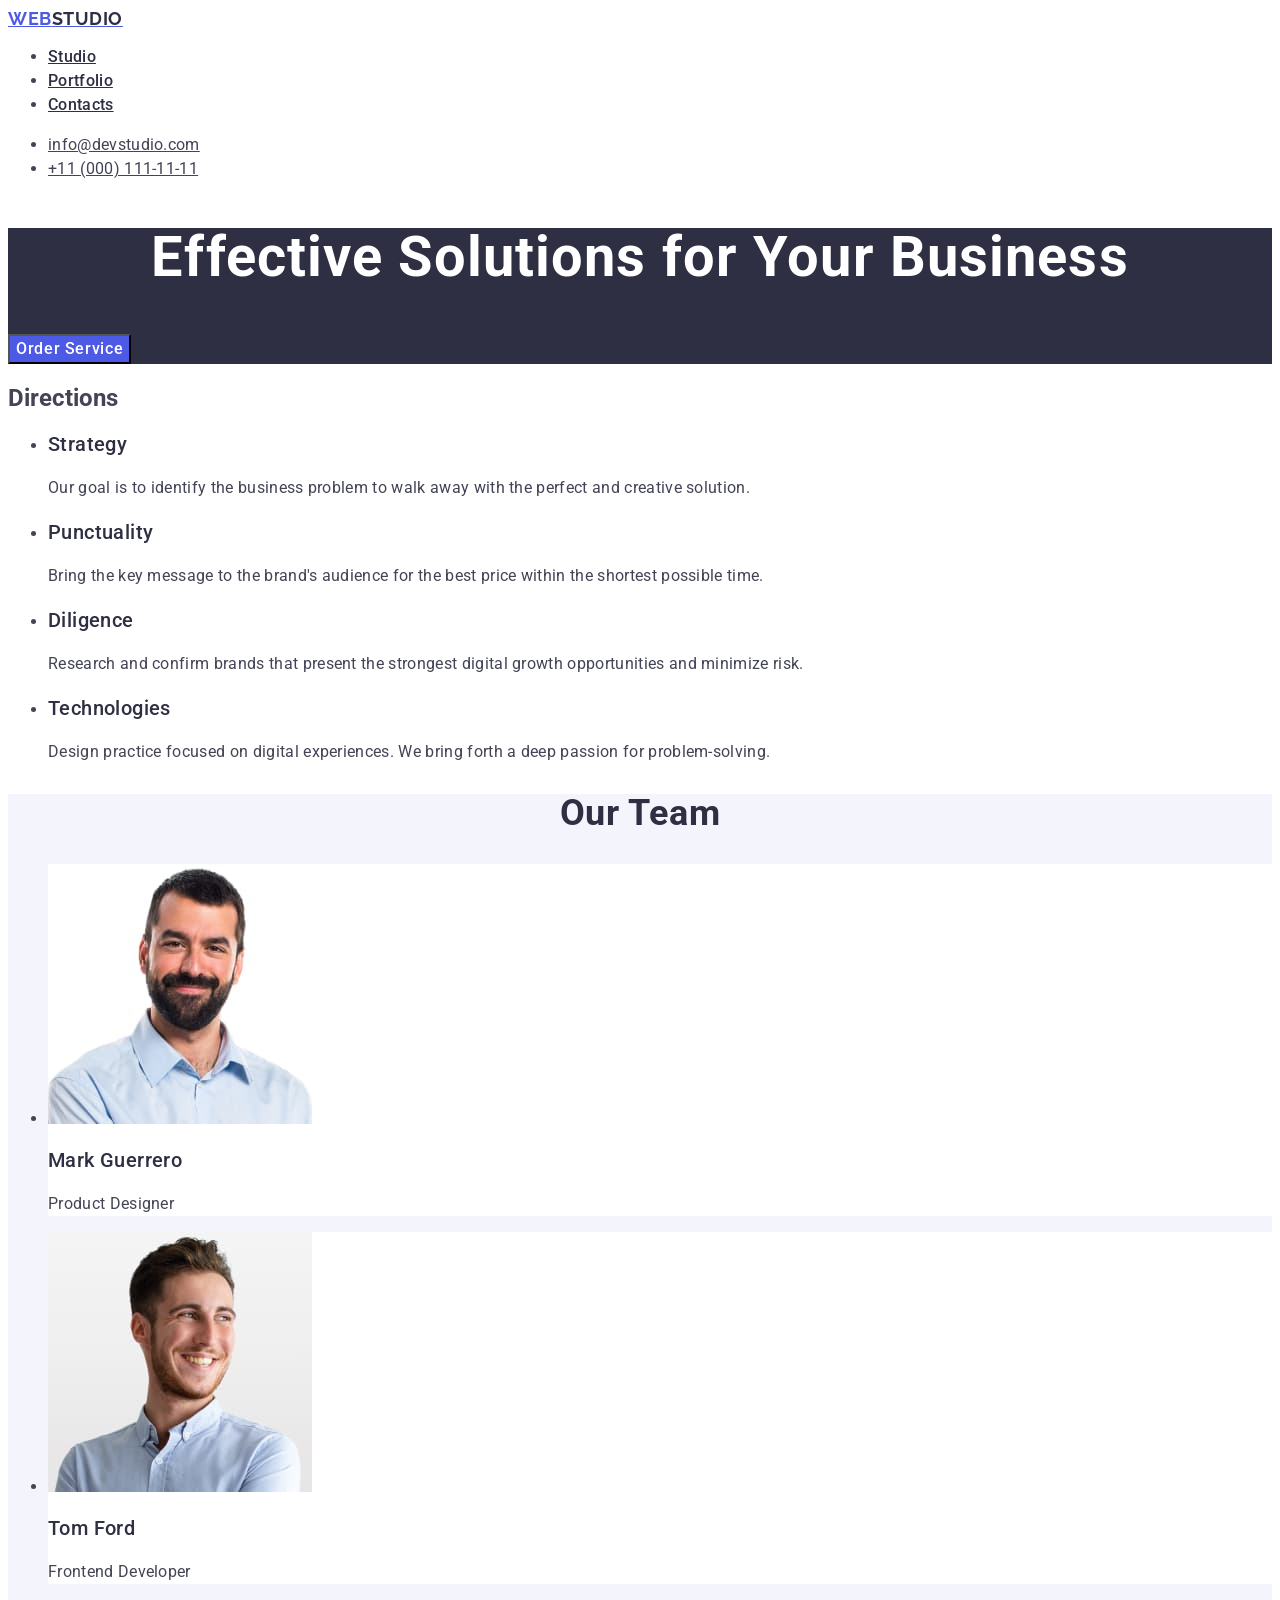
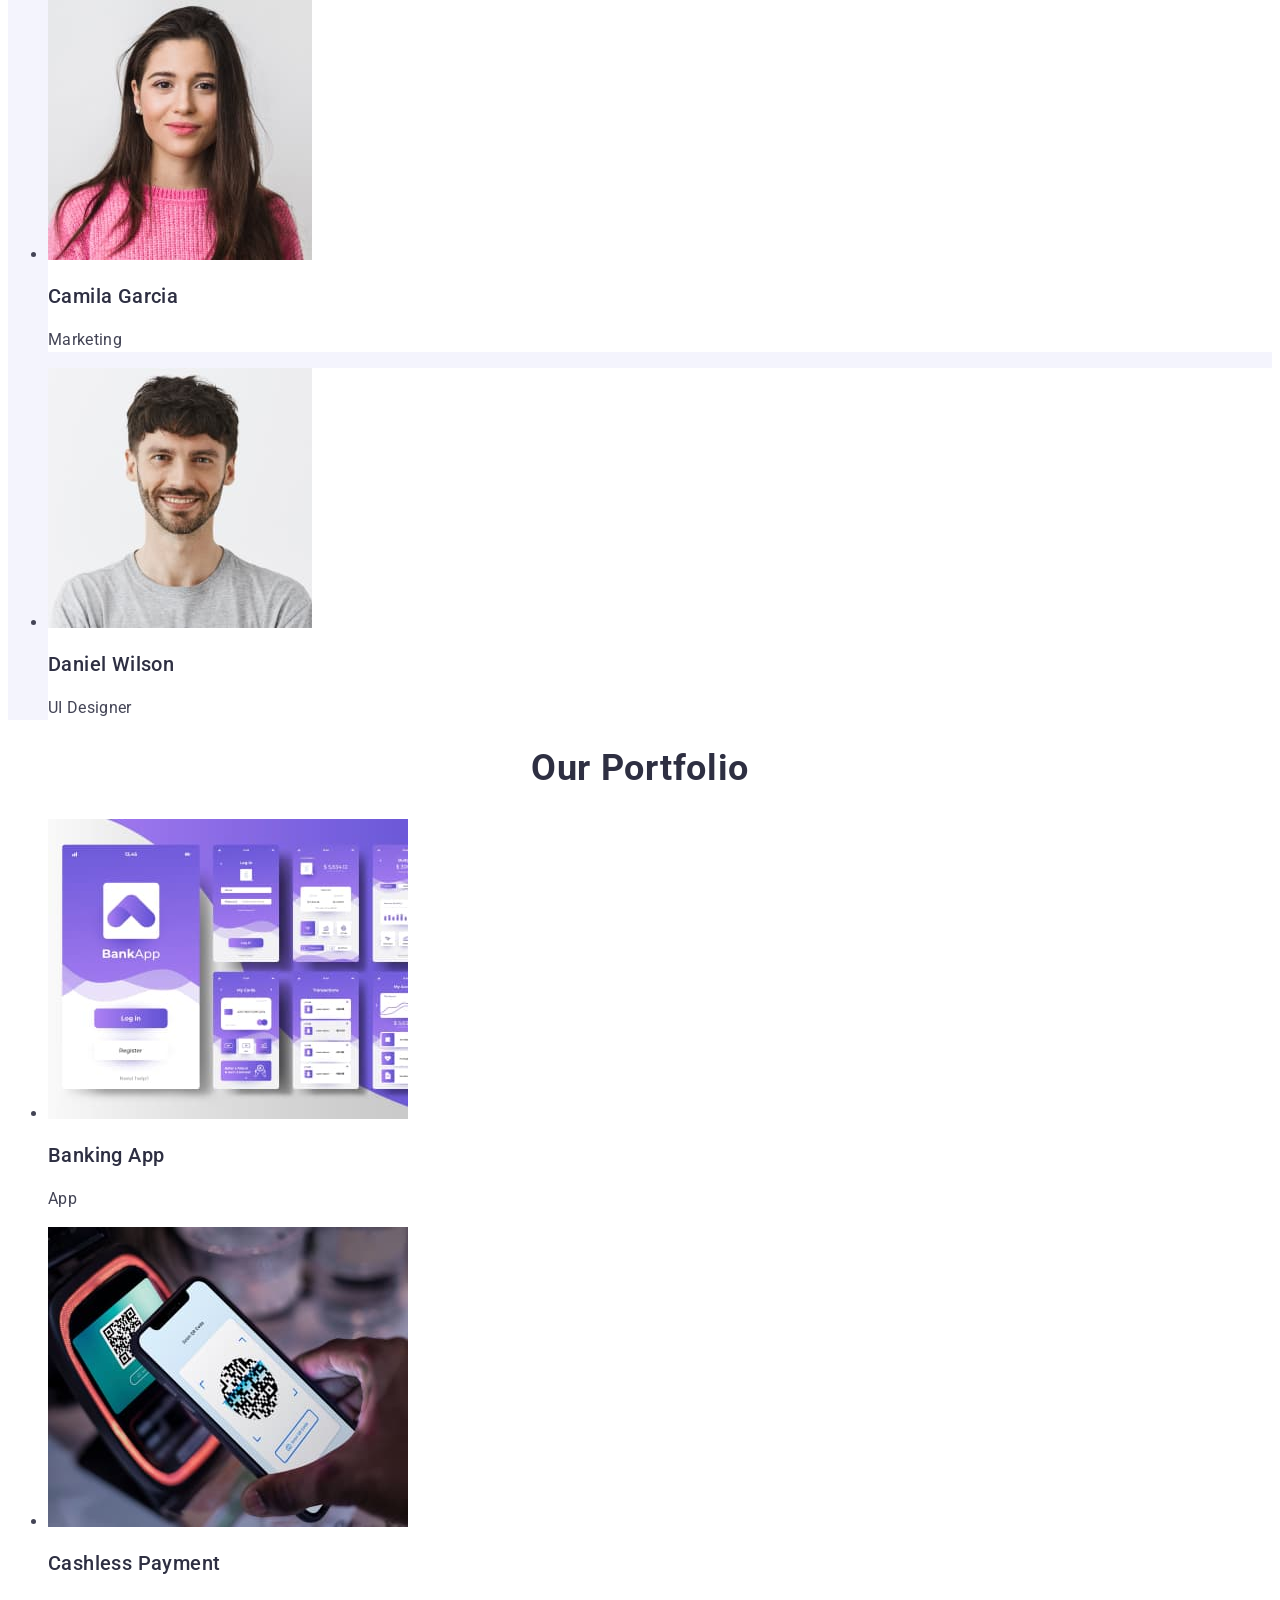
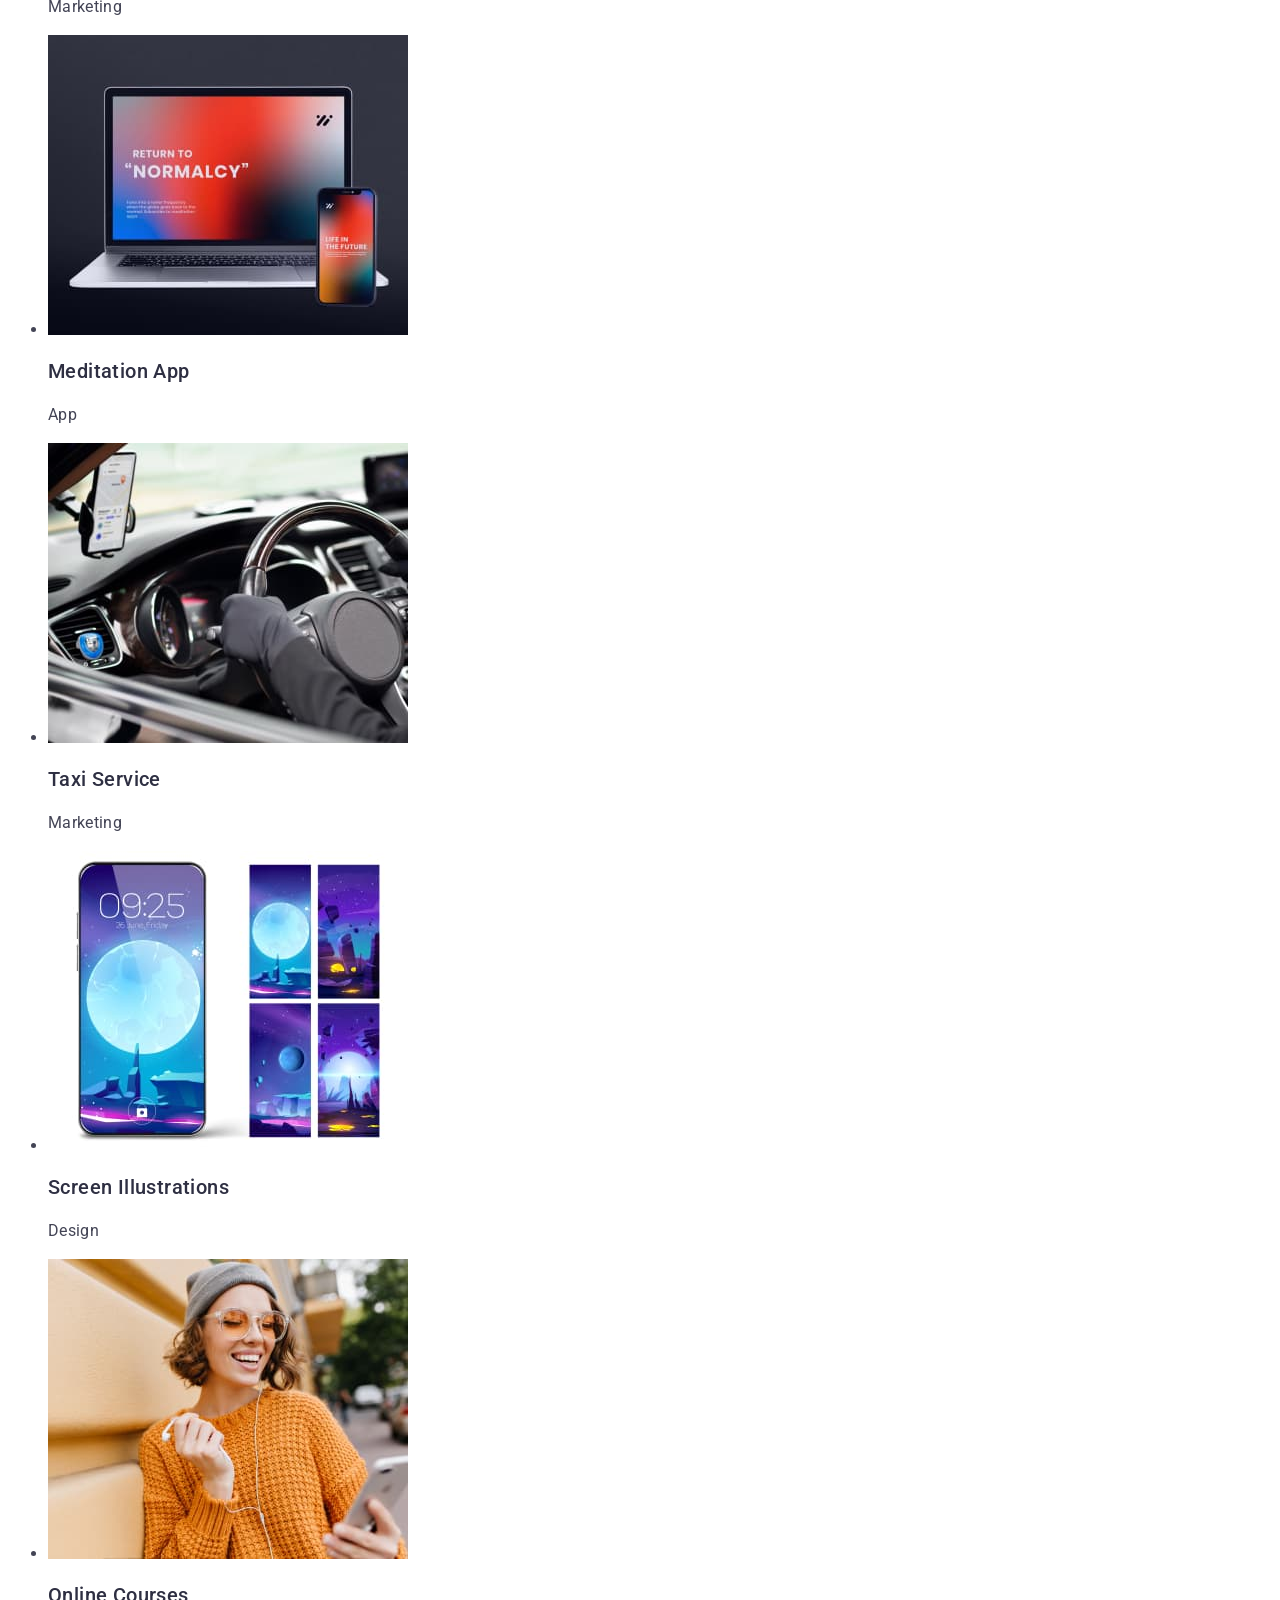
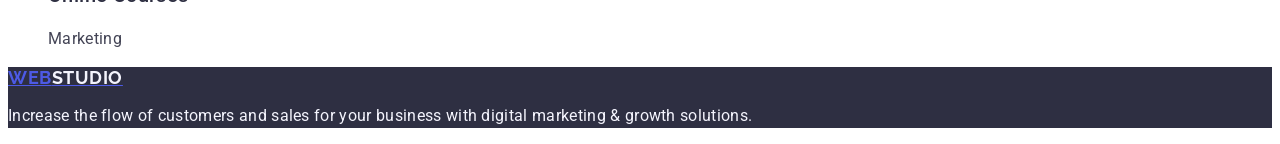
<file: index.html>
<!DOCTYPE html>
<html lang="en">
<head>
    <meta charset="UTF-8">
    <meta name="viewport" content="width=device-width, initial-scale=1.0">
    <title>Web Studio</title>
    <link rel="stylesheet" href="./css/styles.css">
    <link rel="preconnect" href="https://fonts.googleapis.com">
    <link rel="preconnect" href="https://fonts.gstatic.com" crossorigin>
    <link href="https://fonts.googleapis.com/css2?family=Raleway:wght@700&family=Roboto:wght@400;500;700&display=swap"
        rel="stylesheet">
</head>

<body>
    
<!--                       header                      -->

    <header>
        <nav>
            <a class="header-logo" href="./index.html" target="_self">Web<span class="header-logo-color">Studio</span></a>
            
            <ul class="nav-ul">
                <li class="nav-ul-list"><a class="nav-link" href="./index.html">Studio</a></li>
                <li class="nav-ul-list"><a class="nav-link" href="">Portfolio</a></li>
                <li class="nav-ul-list"><a class="nav-link" href="">Contacts</a></li>
            </ul>
        </nav>
        
        <address class="address">
            <ul class="address-ul">
                <li class="address-ul-list"><a class="address-link" href="mailto:info@devstudio.com">info@devstudio.com</a></li>
                <li class="address-ul-list"><a class="address-link" href="tel:+110001111111">+11 (000) 111-11-11</a></li>
            </ul>
        </address>

    </header>

<!--                       main                        -->

    <main>

        <section class="solution">

            <h1 class="solution-header">Effective Solutions for Your Business</h1>

            <button class="solution-button">Order Service</button>

        </section>

        <section class="directions">

            <h2 class="directions-header">Directions</h2>

            <ul>

                <li>
                    <h3 class="direction-list-header">Strategy</h3>
                    <p class="direction-list-paragraph">Our goal is to identify the business problem to walk away with the perfect and creative solution.</p>
                </li>

                <li>
                    <h3 class="direction-list-header">Punctuality</h3>
                    <p class="direction-list-paragraph">Bring the key message to the brand's audience for the best price within the shortest possible time.</p>
                </li>

                <li>
                    <h3 class="direction-list-header">Diligence</h3>
                    <p class="direction-list-paragraph">Research and confirm brands that present the strongest digital growth opportunities and minimize risk.</p>
                </li>

                <li>
                    <h3 class="direction-list-header">Technologies</h3>
                    <p class="direction-list-paragraph">Design practice focused on digital experiences. We bring forth a deep passion for problem-solving.</p>
                </li>

            </ul>
        
        </section>
        
        <section class="team">
        
            <h2 class="team-header">Our Team</h2>
            <ul>
                <li class="team-list">
                    <img src="./images/MarkGuerrero.jpg" alt="Photo Mark Guerrero" width="264" height="260">
                    <h3 class="team-list-header">Mark Guerrero</h3>
                    <p class="team-list-paragraph">Product Designer</p>
                </li>
                <li class="team-list">
                    <img src="./images/TomFord.jpg" alt="Photo Tom Ford" width="264" height="260">
                    <h3 class="team-list-header">Tom Ford</h3>
                    <p class="team-list-paragraph">Frontend Developer</p>
                </li>
                <li class="team-list">
                    <img src="./images/CamilaGarcia.jpg" alt="Photo Camila Garcia" width="264" height="260">
                    <h3 class="team-list-header">Camila Garcia</h3>
                    <p class="team-list-paragraph">Marketing</p>
                </li>
                <li class="team-list">
                    <img src="./images/DanielWilson.jpg" alt="Photo Daniel Wilson" width="264" height="260">
                    <h3 class="team-list-header">Daniel Wilson</h3>
                    <p class="team-list-paragraph">UI Designer</p>
                </li>
            </ul>

        </section>

        <section class="portfolio">

            <h2 class="portfolio-header">Our Portfolio</h2>
            <ul>
                <li>
                    <img src="./images/BankingApp.jpg" alt="Photo Banking App" width="360" height="300">
                    <h3 class="portfolio-list-header">Banking App</h3>
                    <p class="portfolio-list-paragraph">App</p>
                </li>
                <li>
                    <img src="./images/CashlessPayment.jpg" alt="Photo Cashless Payment" width="360" height="300">
                    <h3 class="portfolio-list-header">Cashless Payment</h3>
                    <p class="portfolio-list-paragraph">Marketing</p>
                </li>
                <li>
                    <img src="./images/MeditationApp.jpg" alt="Photo Meditation App" width="360" height="300">
                    <h3 class="portfolio-list-header">Meditation App</h3>
                    <p class="portfolio-list-paragraph">App</p>
                </li>
                <li>
                    <img src="./images/TaxiService.jpg" alt="Photo Taxi Service" width="360" height="300">
                    <h3 class="portfolio-list-header">Taxi Service</h3>
                    <p class="portfolio-list-paragraph">Marketing</p>
                </li>
                <li>
                    <img src="./images/ScreenIllustrations.jpg" alt="Photo Screen Illustrations" width="360" height="300">
                    <h3 class="portfolio-list-header">Screen Illustrations</h3>
                    <p class="portfolio-list-paragraph">Design</p>
                </li>
                <li>
                    <img src="./images/OnlineCourses.jpg" alt="Photo Online Courses" width="360" height="300">
                    <h3 class="portfolio-list-header">Online Courses</h3>
                    <p class="portfolio-list-paragraph">Marketing</p>
                </li>
            </ul>

        </section>

    </main>

<!--                       footer                       -->

    <footer class="footer">
        <a class="footer-logo" href="./index.html" target="_self">Web<span class="footer-logo-color">Studio</span></a>

        <p class="footer-paragraph">
            Increase the flow of customers and
            sales for your business with digital
            marketing & growth solutions.
        </p>

    </footer>

</body>
</html>
</file>
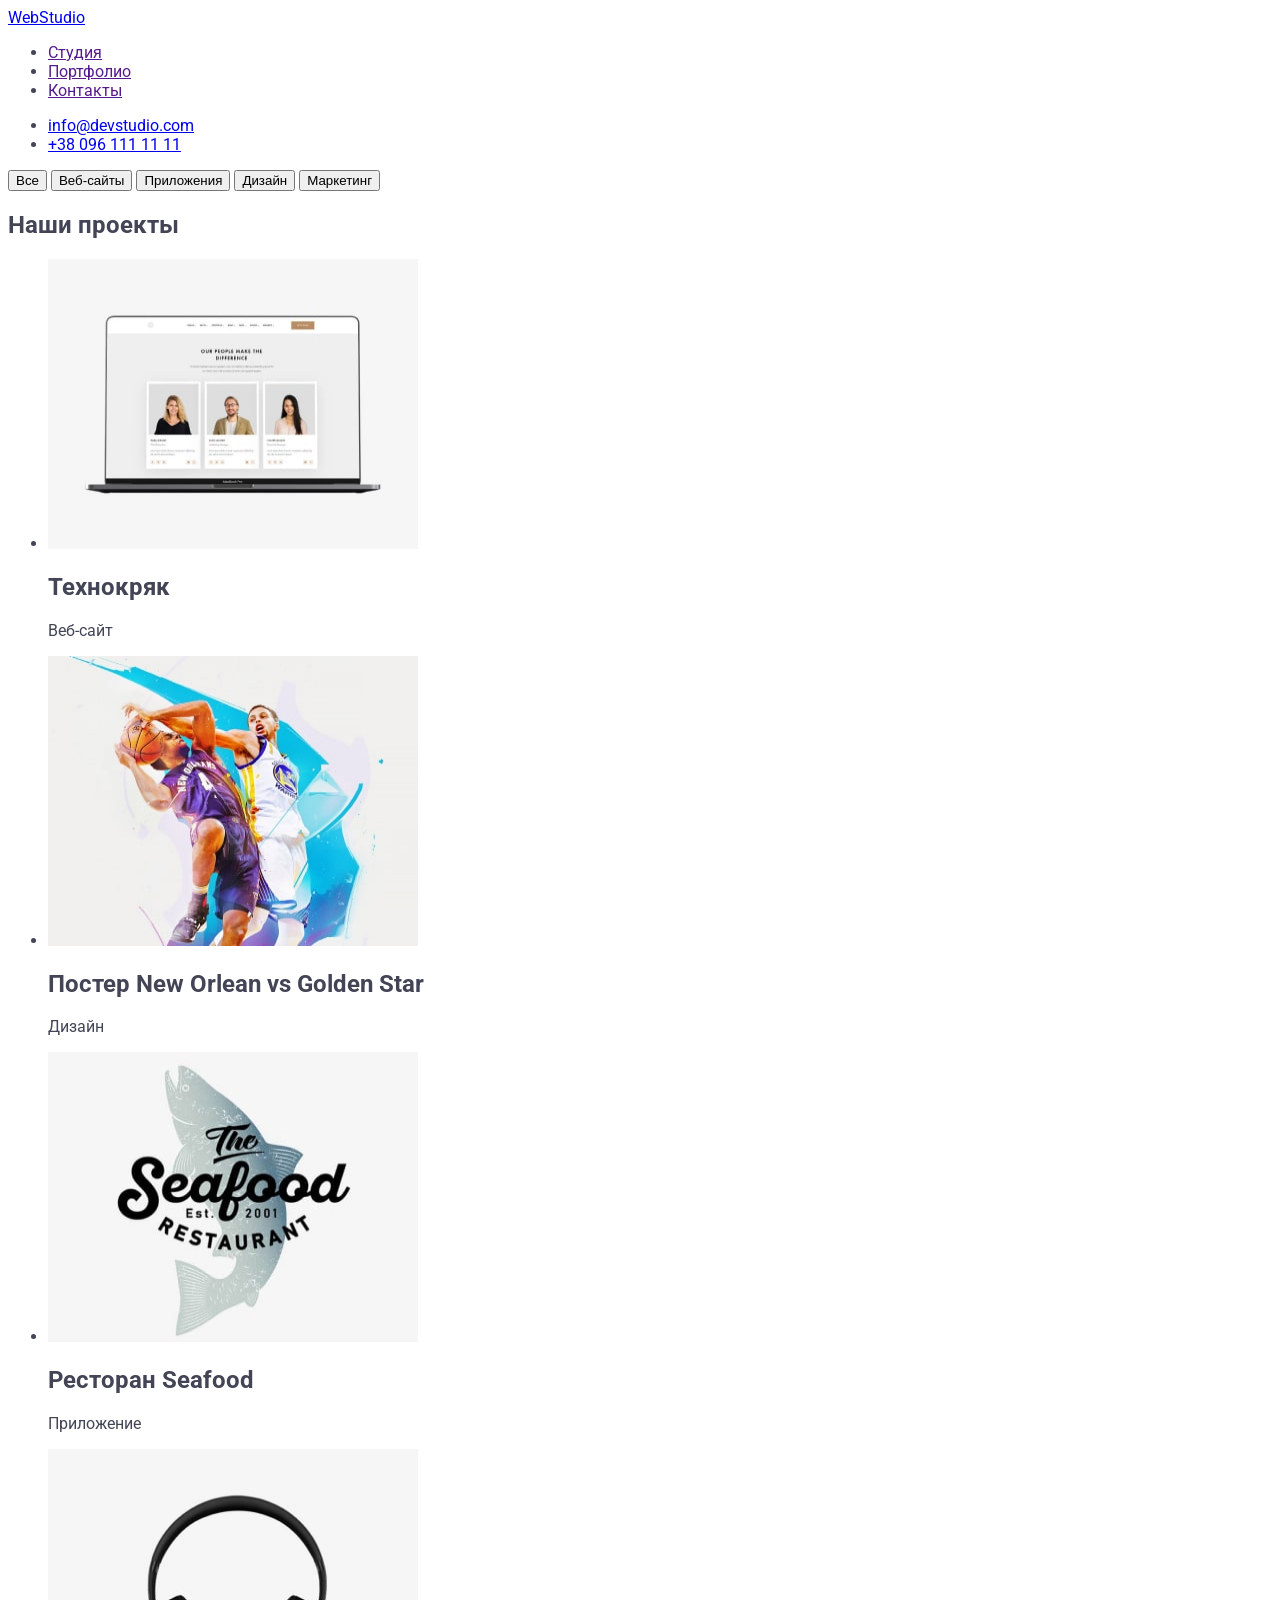
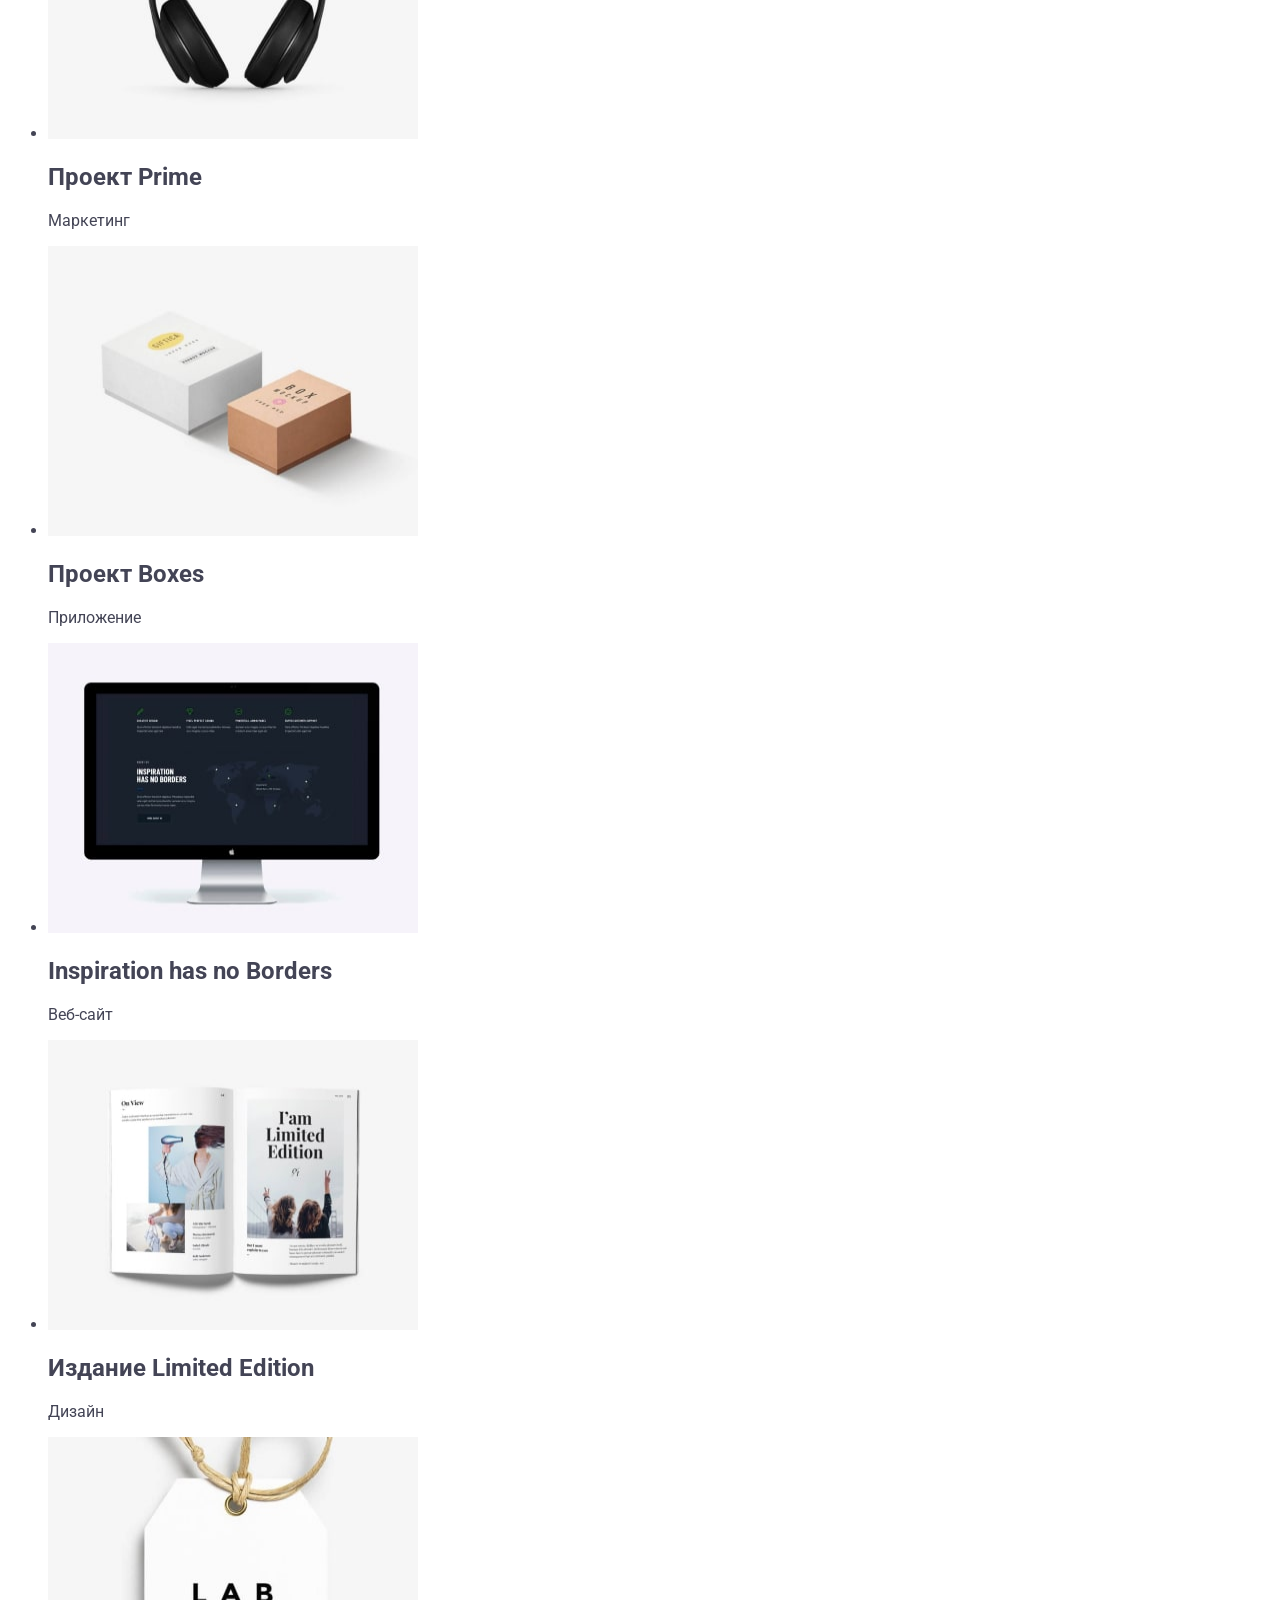
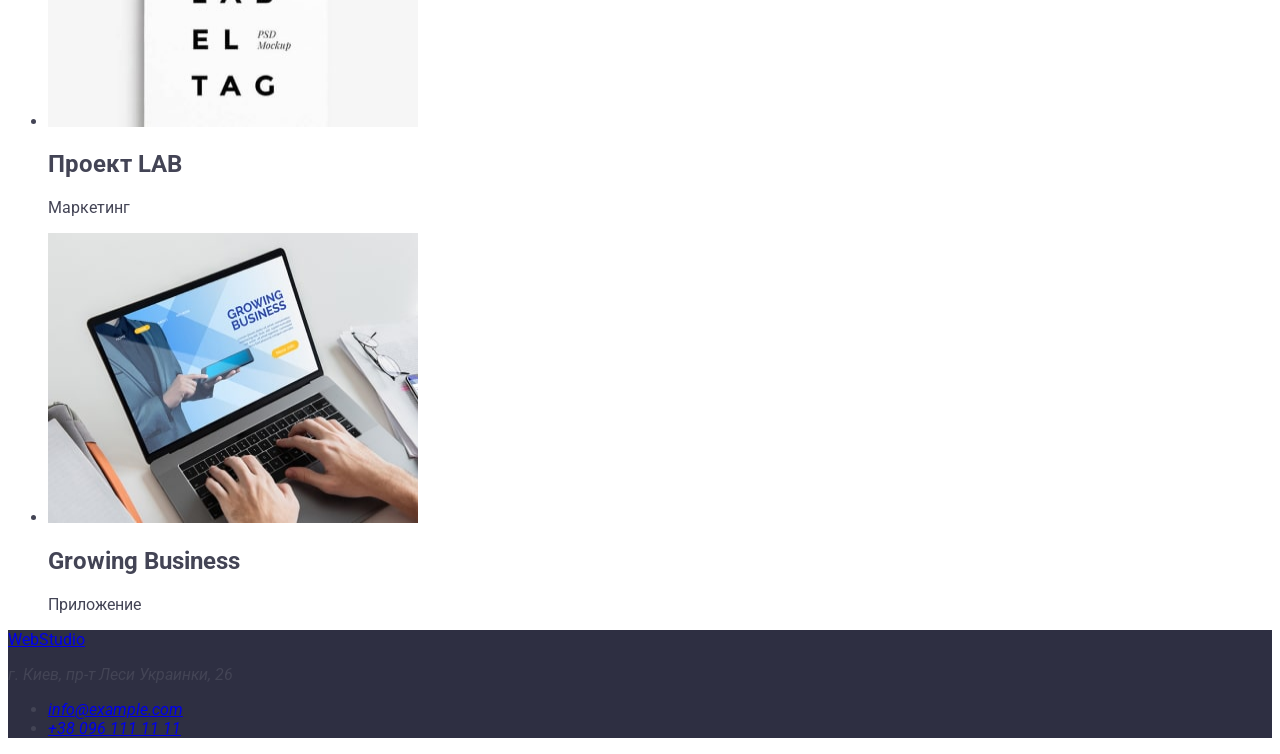
<file: portfolio.html>
<!DOCTYPE html>
<html lang="ru">
<head>
    <meta charset="UTF-8">
    <meta http-equiv="X-UA-Compatible" content="IE=edge">
    <meta name="viewport" content="width=device-width, initial-scale=1.0">
    <link rel="preconnect" href="https://fonts.googleapis.com">
    <link rel="preconnect" href="https://fonts.gstatic.com" crossorigin>
    <link href="https://fonts.googleapis.com/css2?family=Raleway:wght@700&family=Roboto:wght@400;500;700;900&display=swap" rel="stylesheet">
    <title>portfolio</title>
    <link rel="stylesheet" href="./css/styles.css">
</head>
<body>
    <!-- header------------------------------------------------------------------- -->
    <header class="header">
        <a href="./index.html" class="link logo">Web<span class="logo-span">Studio</span></a>
            <nav class="header-nav">
                <ul class="list header-nav-ul">
                    <li class="header-nav-li"> <a href="" class="link header-link">Студия</a></li>
                    <li class="header-nav-li"> <a href="" class="link header-link">Портфолио</a></li>
                    <li class="header-nav-li"> <a href="" class="link header-link">Контакты</a></li>
                </ul>
            </nav>
                <ul class="list header-contact">
                    <li class="header-contact-li"> <a href="mailto:info@devstudio.com" class="link header-link">info@devstudio.com</a></li>
                    <li class="header-contact-li"> <a href="tel:+380961111111" class="link header-link">+38 096 111 11 11</a></li>
                </ul>
    </header>
     <!-- batton section -------------------------------------------------------------- -->
    <section>
        <button type="button" class="section-button">Все</button>
        <button type="button" class="section-button">Веб-сайты</button>
        <button type="button" class="section-button">Приложения</button>
        <button type="button" class="section-button">Дизайн</button>
        <button type="button" class="section-button">Маркетинг</button>
    </section>
     <!-- ower progects --------------------------------------------------------------- -->
    <main>
        <section>
            <h1 class="visually-hidden">Наши проекты</h1>
            <ul>
                <li>
                    <img src="./images2/img-min.jpg" alt="ноутбук" width="370" height="290">
                    <h2 class="ower-progects-h2">Технокряк</h2>
                    <p class="ower-progects-h2-p">Веб-сайт</p>
                </li>
                <li>
                    <img src="./images2/img (1)-min.jpg" alt="баскетболиты" width="370" height="290">
                    <h2 class="ower-progects-h2">Постер New Orlean vs Golden Star</h2>
                    <p class="ower-progects-h2-p">Дизайн</p>
                </li>
                <li>
                    <img src="./images2/img (2)-min.jpg" alt="рыба" width="370" height="290">
                    <h2 class="ower-progects-h2">Ресторан Seafood</h2>
                    <p class="ower-progects-h2-p">Приложение</p>
                </li>
                <li>
                    <img src="./images2/img (3)-min.jpg" alt="наушники" width="370" height="290">
                    <h2 class="ower-progects-h2">Проект Prime</h2>
                    <p class="ower-progects-h2-p">Маркетинг</p>
                </li>
                <li>
                    <img src="./images2/img (4)-min.jpg" alt="коробки" width="370" height="290">
                    <h2 class="ower-progects-h2">Проект Boxes</h2>
                    <p class="ower-progects-h2-p">Приложение</p>
                </li>
                <li>
                    <img src="./images2/img (5)-min.jpg" alt="монитор" width="370" height="290">
                    <h2 class="ower-progects-h2">Inspiration has no Borders</h2>
                    <p class="ower-progects-h2-p">Веб-сайт</p>
                </li>
                <li>
                    <img src="./images2/img (6)-min.jpg" alt="книга" width="370" height="290">
                    <h2 class="ower-progects-h2">Издание Limited Edition</h2>
                    <p class="ower-progects-h2-p">Дизайн</p>
                </li>
                <li>
                    <img src="./images2/img (7)-min.jpg" alt="этикетка" width="370" height="290">
                    <h2 class="ower-progects-h2">Проект LAB</h2>
                    <p class="ower-progects-h2-p">Маркетинг</p>
                </li>
                <li>
                    <img src="./images2/img (8)-min.jpg" alt="набирает текст" width="370" height="290">
                    <h2 class="ower-progects-h2">Growing Business</h2>
                    <p class="ower-progects-h2-p">Приложение</p>
                </li>
            </ul>
        </section>
    </main>
     <!-- footer------------------------------------------------------------------- -->
     <footer class="footer">
        <a href="./index.html" class="link logo">Web<span class="logo-span">Studio</span></a>
            <address class="footer-address">
                <p class="footer-address-p">г. Киев, пр-т Леси Украинки, 26</p>
                    <ul class="list footer-address-p-ul">
                        <li class="list footer-address-p-ul-li"> <a href="mailto:info@example.com" class="link footer-link">info@example.com</a></li>
                        <li class="list footer-address-p-ul-li"> <a href="tel:+380961111111" class="link footer-link">+38 096 111 11 11</a></li>
                    </ul>
            </address>
    </footer>
</body>
</html>
</file>
<file: css/styles.css>
/*  global style    */

body {
    font-family: "Roboto", sans-serif;
    color: #434455;
    background-color: #ffffff;
}


/*          header        */

.header-logo {
    font-family: "Raleway", sans-serif;
    font-weight: 700;
    font-size: 18px; 
    line-height: 1.17;
    letter-spacing: 0.03em;
    text-transform: uppercase;
    color: #4d5ae5;
}

.header-logo-color {
    color: #2e2f42;
}

.nav-link {
    font-weight: 500;
    font-size: 16px;
    line-height: 1.5;
    letter-spacing: 0.02em;
    color: #2e2f42;
}

.nav-ul-list .nav-link:hover,
.nav-ul-list .nav-link:focus {
    color: #404bbf;
}

.address {
    font-style: normal;
}

.address-link {
    font-size: 16px;
    line-height: 1.5;
    letter-spacing: 0.02em;
    color: #434455;
}

.address-ul-list .address-link:hover,
.address-ul-list .address-link:focus {
    color:#404bbf;
}

/*            main                */
/*       solution-section         */

.solution {
    background-color: #2e2f42;
}

.solution-header {
    font-size: 56px;
    line-height: 1.07;
    text-align: center;
    letter-spacing: 0.02em;
    color: #ffffff;
}

.solution-button {
    background-color: #4D5AE5;
    font-family: "Roboto", sans-serif;
    font-weight: 500;
    font-size: 16px;
    line-height: 1.5;
    letter-spacing: 0.04em;
    color: #ffffff;
    cursor: pointer;
}

.solution-button:hover,
.solution-button:focus {
    background-color: #404BBF;
}

/*       directions-section         */

.direction-list-header {
    font-weight: 500;
    font-size: 20px;
    line-height: 1.2;
    letter-spacing: 0.02em;
    color: #2e2f42;
}

.direction-list-paragraph {
    font-size: 16px;
    line-height: 1.5;
    letter-spacing: 0.02em;
    color: #434455;
}

/*             team-section           */

.team {
    background-color: #F4F4FD;
}

.team-header {
    font-size: 36px;
    line-height: 1.11;
    text-align: center;
    letter-spacing: 0.02em;
    text-transform: capitalize;
    color: #2e2f42;
}

.team-list {
    background-color: #ffffff;
}

.team-list-header {
    font-weight: 500;
    font-size: 20px;
    line-height: 1.2;
    letter-spacing: 0.02em;
    color: #2e2f42;
}

.team-list-paragraph {
    font-size: 16px;
    line-height: 1.5;
    letter-spacing: 0.02em;
}

/*         portfolio-section           */

.portfolio-header {
    font-size: 36px;
    line-height: 1.11;
    text-align: center;
    letter-spacing: 0.02em;
    text-transform: capitalize;
    color: #2e2f42;
}

.portfolio-list-header {
    font-weight: 500;
        font-size: 20px;
        line-height: 1.2;
        letter-spacing: 0.02em;
        color: #2e2f42;
}

.portfolio-list-paragraph {
    font-size: 16px;
    line-height: 1.5;
    letter-spacing: 0.02em;
}

/*               footer                */

.footer {
    background-color: #2e2f42;
}

.footer-logo {
    font-family: "Raleway", sans-serif;
    font-weight: 700;
    font-size: 18px;
    line-height: 1.17;
    letter-spacing: 0.03em;
    text-transform: uppercase;
    color: #4d5ae5;
}

.footer-logo-color {
    color: #f4f4fd;
}

.footer-paragraph {
    line-height: 1.5;
    letter-spacing: 0.02em;
    color: #F4F4FD;
}
</file>
